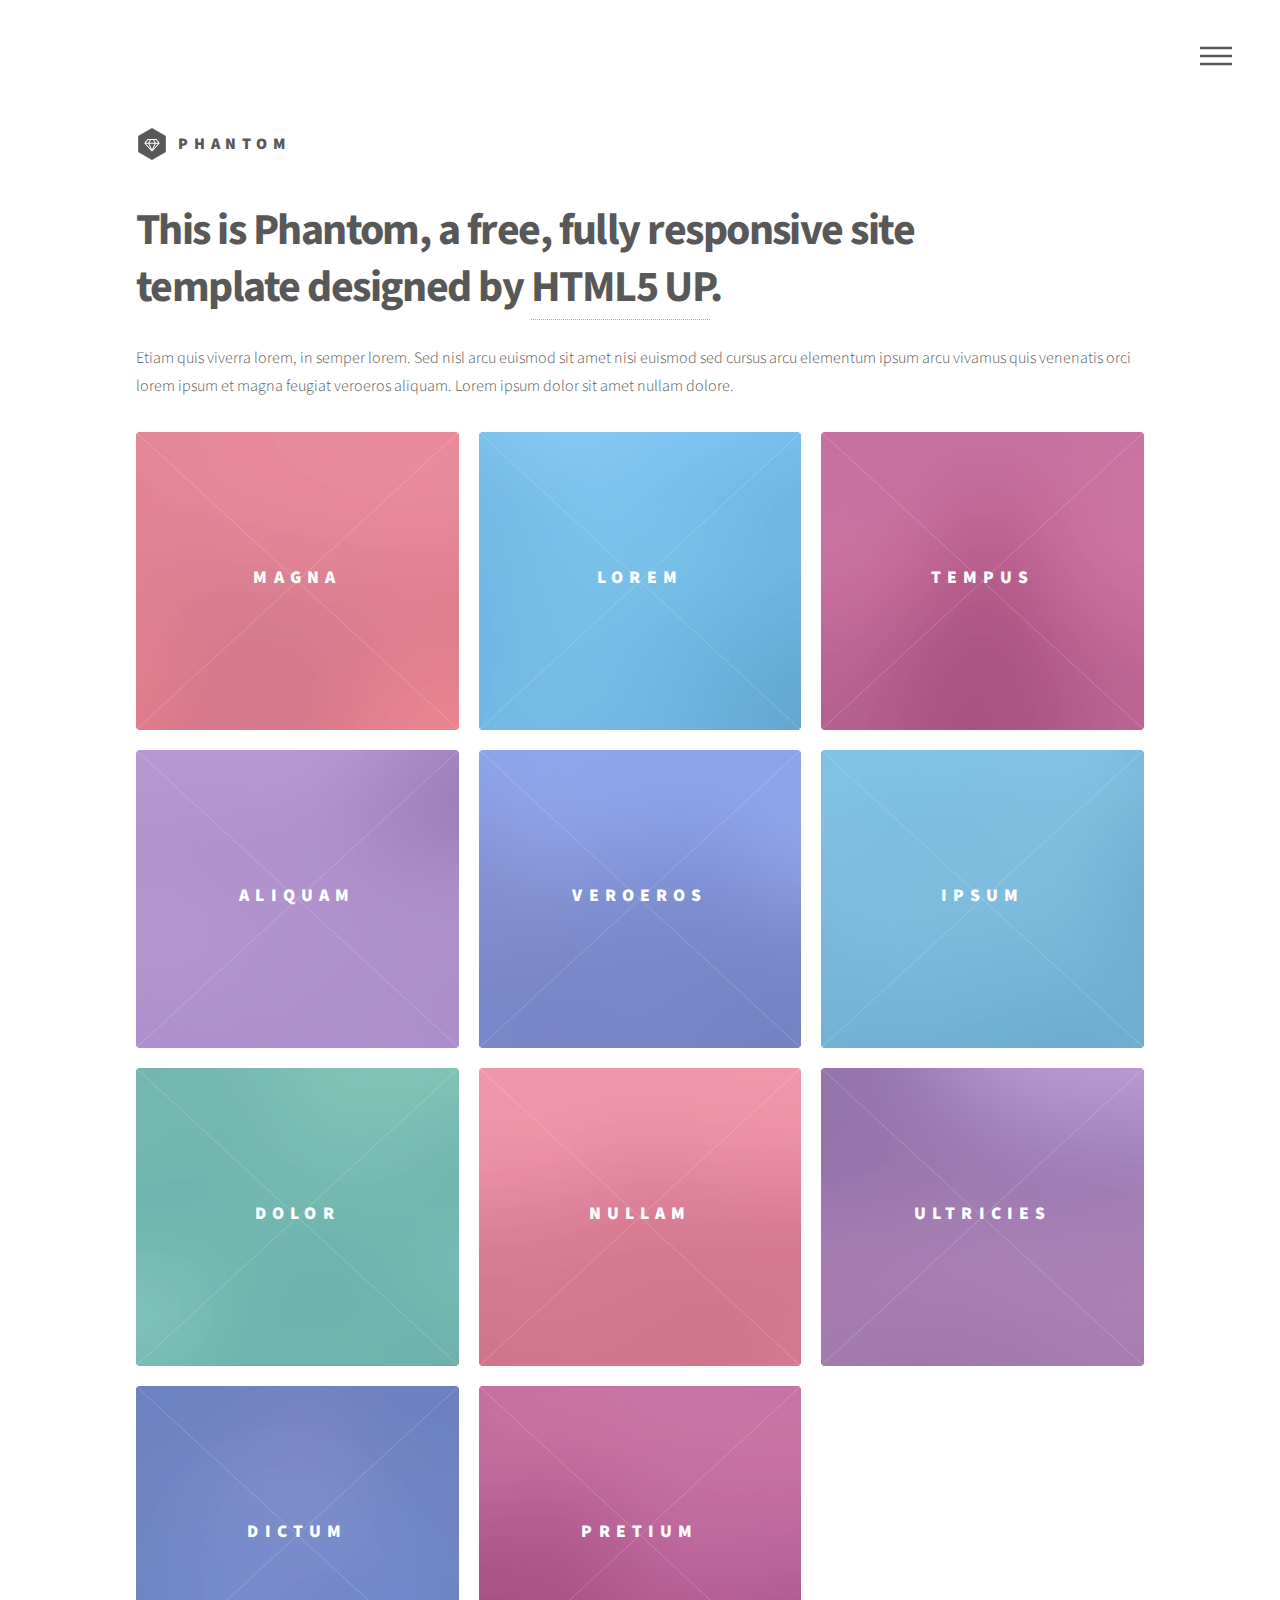
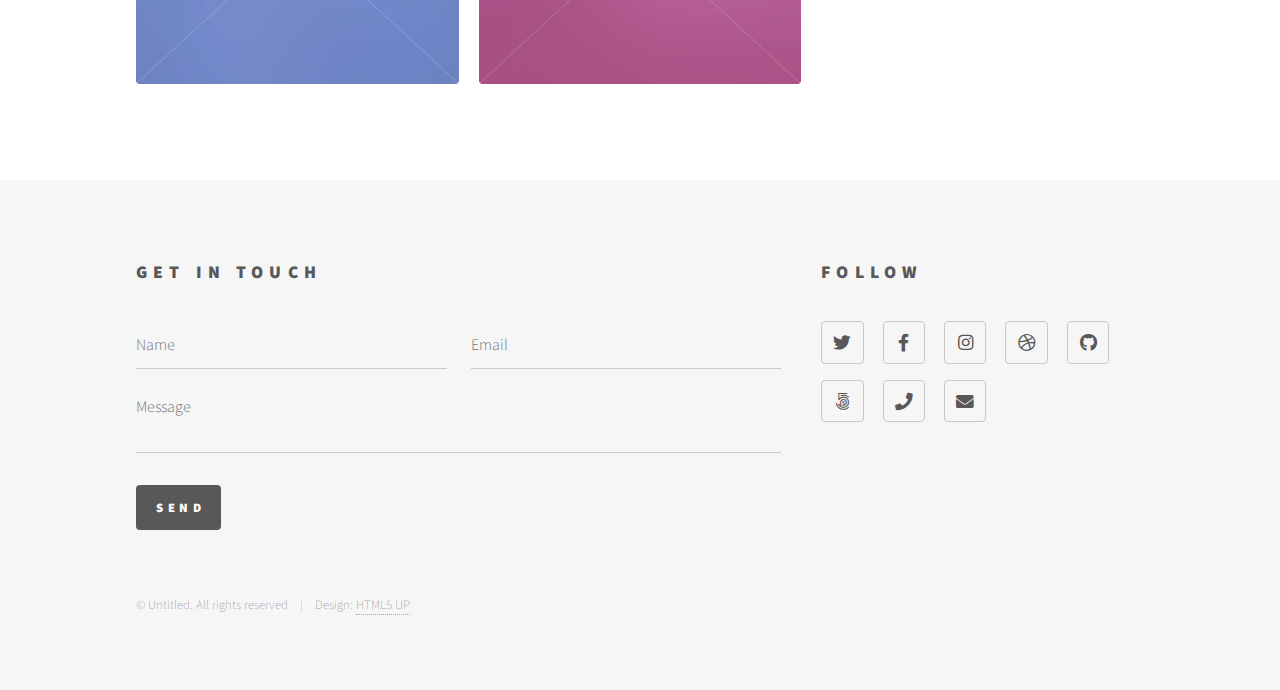
<file: Other/index.html>
<!DOCTYPE HTML>
<!--
	Phantom by HTML5 UP
	html5up.net | @ajlkn
	Free for personal and commercial use under the CCA 3.0 license (html5up.net/license)
-->
<html>
	<head>
		<title>Phantom by HTML5 UP</title>
		<meta charset="utf-8" />
		<meta name="viewport" content="width=device-width, initial-scale=1, user-scalable=no" />
		<link rel="stylesheet" href="assets/css/main.css" />
		<noscript><link rel="stylesheet" href="assets/css/noscript.css" /></noscript>
	</head>
	<body class="is-preload">
		<!-- Wrapper -->
			<div id="wrapper">

				<!-- Header -->
					<header id="header">
						<div class="inner">

							<!-- Logo -->
								<a href="index.html" class="logo">
									<span class="symbol"><img src="images/logo.svg" alt="" /></span><span class="title">Phantom</span>
								</a>

							<!-- Nav -->
								<nav>
									<ul>
										<li><a href="#menu">Menu</a></li>
									</ul>
								</nav>

						</div>
					</header>

				<!-- Menu -->
					<nav id="menu">
						<h2>Menu</h2>
						<ul>
							<li><a href="index.html">Home</a></li>
							<li><a href="generic.html">Ipsum veroeros</a></li>
							<li><a href="generic.html">Tempus etiam</a></li>
							<li><a href="generic.html">Consequat dolor</a></li>
							<li><a href="elements.html">Elements</a></li>
						</ul>
					</nav>

				<!-- Main -->
					<div id="main">
						<div class="inner">
							<header>
								<h1>This is Phantom, a free, fully responsive site<br />
								template designed by <a href="http://html5up.net">HTML5 UP</a>.</h1>
								<p>Etiam quis viverra lorem, in semper lorem. Sed nisl arcu euismod sit amet nisi euismod sed cursus arcu elementum ipsum arcu vivamus quis venenatis orci lorem ipsum et magna feugiat veroeros aliquam. Lorem ipsum dolor sit amet nullam dolore.</p>
							</header>
							<section class="tiles">
								<article class="style1">
									<span class="image">
										<img src="images/pic01.jpg" alt="" />
									</span>
									<a href="generic.html">
										<h2>Magna</h2>
										<div class="content">
											<p>Sed nisl arcu euismod sit amet nisi lorem etiam dolor veroeros et feugiat.</p>
										</div>
									</a>
								</article>
								<article class="style2">
									<span class="image">
										<img src="images/pic02.jpg" alt="" />
									</span>
									<a href="generic.html">
										<h2>Lorem</h2>
										<div class="content">
											<p>Sed nisl arcu euismod sit amet nisi lorem etiam dolor veroeros et feugiat.</p>
										</div>
									</a>
								</article>
								
								<article class="style4">
									<span class="image">
										<img src="images/pic04.jpg" alt="" />
									</span>
									<a href="generic.html">
										<h2>Tempus</h2>
										<div class="content">
											<p>Sed nisl arcu euismod sit amet nisi lorem etiam dolor veroeros et feugiat.</p>
										</div>
									</a>
								</article>
								<article class="style5">
									<span class="image">
										<img src="images/pic05.jpg" alt="" />
									</span>
									<a href="generic.html">
										<h2>Aliquam</h2>
										<div class="content">
											<p>Sed nisl arcu euismod sit amet nisi lorem etiam dolor veroeros et feugiat.</p>
										</div>
									</a>
								</article>
								<article class="style6">
									<span class="image">
										<img src="images/pic06.jpg" alt="" />
									</span>
									<a href="generic.html">
										<h2>Veroeros</h2>
										<div class="content">
											<p>Sed nisl arcu euismod sit amet nisi lorem etiam dolor veroeros et feugiat.</p>
										</div>
									</a>
								</article>
								<article class="style2">
									<span class="image">
										<img src="images/pic07.jpg" alt="" />
									</span>
									<a href="generic.html">
										<h2>Ipsum</h2>
										<div class="content">
											<p>Sed nisl arcu euismod sit amet nisi lorem etiam dolor veroeros et feugiat.</p>
										</div>
									</a>
								</article>
								<article class="style3">
									<span class="image">
										<img src="images/pic08.jpg" alt="" />
									</span>
									<a href="generic.html">
										<h2>Dolor</h2>
										<div class="content">
											<p>Sed nisl arcu euismod sit amet nisi lorem etiam dolor veroeros et feugiat.</p>
										</div>
									</a>
								</article>
								<article class="style1">
									<span class="image">
										<img src="images/pic09.jpg" alt="" />
									</span>
									<a href="generic.html">
										<h2>Nullam</h2>
										<div class="content">
											<p>Sed nisl arcu euismod sit amet nisi lorem etiam dolor veroeros et feugiat.</p>
										</div>
									</a>
								</article>
								<article class="style5">
									<span class="image">
										<img src="images/pic10.jpg" alt="" />
									</span>
									<a href="generic.html">
										<h2>Ultricies</h2>
										<div class="content">
											<p>Sed nisl arcu euismod sit amet nisi lorem etiam dolor veroeros et feugiat.</p>
										</div>
									</a>
								</article>
								<article class="style6">
									<span class="image">
										<img src="images/pic11.jpg" alt="" />
									</span>
									<a href="generic.html">
										<h2>Dictum</h2>
										<div class="content">
											<p>Sed nisl arcu euismod sit amet nisi lorem etiam dolor veroeros et feugiat.</p>
										</div>
									</a>
								</article>
								<article class="style4">
									<span class="image">
										<img src="images/pic12.jpg" alt="" />
									</span>
									<a href="generic.html">
										<h2>Pretium</h2>
										<div class="content">
											<p>Sed nisl arcu euismod sit amet nisi lorem etiam dolor veroeros et feugiat.</p>
										</div>
									</a>
								</article>
							</section>
						</div>
					</div>

				<!-- Footer -->
					<footer id="footer">
						<div class="inner">
							<section>
								<h2>Get in touch</h2>
								<form method="post" action="#">
									<div class="fields">
										<div class="field half">
											<input type="text" name="name" id="name" placeholder="Name" />
										</div>
										<div class="field half">
											<input type="email" name="email" id="email" placeholder="Email" />
										</div>
										<div class="field">
											<textarea name="message" id="message" placeholder="Message"></textarea>
										</div>
									</div>
									<ul class="actions">
										<li><input type="submit" value="Send" class="primary" /></li>
									</ul>
								</form>
							</section>
							<section>
								<h2>Follow</h2>
								<ul class="icons">
									<li><a href="#" class="icon brands style2 fa-twitter"><span class="label">Twitter</span></a></li>
									<li><a href="#" class="icon brands style2 fa-facebook-f"><span class="label">Facebook</span></a></li>
									<li><a href="#" class="icon brands style2 fa-instagram"><span class="label">Instagram</span></a></li>
									<li><a href="#" class="icon brands style2 fa-dribbble"><span class="label">Dribbble</span></a></li>
									<li><a href="#" class="icon brands style2 fa-github"><span class="label">GitHub</span></a></li>
									<li><a href="#" class="icon brands style2 fa-500px"><span class="label">500px</span></a></li>
									<li><a href="#" class="icon solid style2 fa-phone"><span class="label">Phone</span></a></li>
									<li><a href="#" class="icon solid style2 fa-envelope"><span class="label">Email</span></a></li>
								</ul>
							</section>
							<ul class="copyright">
								<li>&copy; Untitled. All rights reserved</li><li>Design: <a href="http://html5up.net">HTML5 UP</a></li>
							</ul>
						</div>
					</footer>

			</div>

		<!-- Scripts -->
			<script src="assets/js/jquery.min.js"></script>
			<script src="assets/js/browser.min.js"></script>
			<script src="assets/js/breakpoints.min.js"></script>
			<script src="assets/js/util.js"></script>
			<script src="assets/js/main.js"></script>

	</body>
</html>
</file>
<file: Other/assets/css/noscript.css>
/*
	Phantom by HTML5 UP
	html5up.net | @ajlkn
	Free for personal and commercial use under the CCA 3.0 license (html5up.net/license)
*/

/* Tiles */

	body.is-preload .tiles article {
		-moz-transform: none;
		-webkit-transform: none;
		-ms-transform: none;
		transform: none;
		opacity: 1;
	}
</file>
<file: Other/assets/css/main.css>
@import url(fontawesome-all.min.css);
@import url("https://fonts.googleapis.com/css?family=Source+Sans+Pro:300,700,900");

/*
	Phantom by HTML5 UP
	html5up.net | @ajlkn
	Free for personal and commercial use under the CCA 3.0 license (html5up.net/license)
*/

html, body, div, span, applet, object,
iframe, h1, h2, h3, h4, h5, h6, p, blockquote,
pre, a, abbr, acronym, address, big, cite,
code, del, dfn, em, img, ins, kbd, q, s, samp,
small, strike, strong, sub, sup, tt, var, b,
u, i, center, dl, dt, dd, ol, ul, li, fieldset,
form, label, legend, table, caption, tbody,
tfoot, thead, tr, th, td, article, aside,
canvas, details, embed, figure, figcaption,
footer, header, hgroup, menu, nav, output, ruby,
section, summary, time, mark, audio, video {
	margin: 0;
	padding: 0;
	border: 0;
	font-size: 100%;
	font: inherit;
	vertical-align: baseline;}

article, aside, details, figcaption, figure,
footer, header, hgroup, menu, nav, section {
	display: block;}

body {
	line-height: 1;
}

ol, ul {
	list-style: none;
}

blockquote, q {
	quotes: none;
}

	blockquote:before, blockquote:after, q:before, q:after {
		content: '';
		content: none;
	}

table {
	border-collapse: collapse;
	border-spacing: 0;
}

body {
	-webkit-text-size-adjust: none;
}

mark {
	background-color: transparent;
	color: inherit;
}

input::-moz-focus-inner {
	border: 0;
	padding: 0;
}

input, select, textarea {
	-moz-appearance: none;
	-webkit-appearance: none;
	-ms-appearance: none;
	appearance: none;
}

/* Basic */

	@-ms-viewport {
		width: device-width;
	}

	body {
		-ms-overflow-style: scrollbar;
	}

	@media screen and (max-width: 480px) {

		html, body {
			min-width: 320px;
		}

	}

	html {
		box-sizing: border-box;
	}

	*, *:before, *:after {
		box-sizing: inherit;
	}

	body {
		background: #ffffff;
	}

		body.is-preload *, body.is-preload *:before, body.is-preload *:after {
			-moz-animation: none !important;
			-webkit-animation: none !important;
			-ms-animation: none !important;
			animation: none !important;
			-moz-transition: none !important;
			-webkit-transition: none !important;
			-ms-transition: none !important;
			transition: none !important;
		}

/* Type */

	body, input, select, textarea {
		color: #585858;
		font-family: "Source Sans Pro", Helvetica, sans-serif;
		font-size: 16pt;
		font-weight: 300;
		line-height: 1.75;
	}

		@media screen and (max-width: 1680px) {

			body, input, select, textarea {
				font-size: 14pt;
			}

		}

		@media screen and (max-width: 1280px) {

			body, input, select, textarea {
				font-size: 12pt;
			}

		}

	a {
		-moz-transition: border-bottom-color 0.2s ease, color 0.2s ease;
		-webkit-transition: border-bottom-color 0.2s ease, color 0.2s ease;
		-ms-transition: border-bottom-color 0.2s ease, color 0.2s ease;
		transition: border-bottom-color 0.2s ease, color 0.2s ease;
		text-decoration: none;
		color: #585858;
		border-bottom: dotted 1px rgba(88, 88, 88, 0.5);
	}

		a:hover {
			border-bottom-color: transparent;
			color: #f2849e !important;
		}

	strong, b {
		font-weight: 900;
	}

	em, i {
		font-style: italic;
	}

	p {
		margin: 0 0 2em 0;
	}

	h1 {
		font-size: 2.75em;
		font-weight: 700;
		line-height: 1.3;
		margin: 0 0 1em 0;
		letter-spacing: -0.035em;
	}

		h1 a {
			color: inherit;
		}

		@media screen and (max-width: 736px) {

			h1 {
				font-size: 2em;
				margin: 0 0 1em 0;
			}

		}

		@media screen and (max-width: 360px) {

			h1 {
				font-size: 1.75em;
			}

		}

	h2, h3, h4, h5, h6 {
		font-weight: 900;
		line-height: 1.5;
		margin: 0 0 2em 0;
		text-transform: uppercase;
		letter-spacing: 0.35em;
	}

		h2 a, h3 a, h4 a, h5 a, h6 a {
			color: inherit;
		}

	h2 {
		font-size: 1.1em;
	}

	h3 {
		font-size: 1em;
	}

	h4 {
		font-size: 0.8em;
	}

	h5 {
		font-size: 0.8em;
	}

	h6 {
		font-size: 0.8em;
	}

	@media screen and (max-width: 980px) {

		h1 br, h2 br, h3 br, h4 br, h5 br, h6 br {
			display: none;
		}

	}

	@media screen and (max-width: 736px) {

		h2 {
			font-size: 1em;
		}

		h3 {
			font-size: 0.8em;
		}

	}

	sub {
		font-size: 0.8em;
		position: relative;
		top: 0.5em;
	}

	sup {
		font-size: 0.8em;
		position: relative;
		top: -0.5em;
	}

	blockquote {
		border-left: solid 4px #c9c9c9;
		font-style: italic;
		margin: 0 0 2em 0;
		padding: 0.5em 0 0.5em 2em;
	}

	code {
		background: rgba(144, 144, 144, 0.075);
		border-radius: 4px;
		border: solid 1px #c9c9c9;
		font-family: "Courier New", monospace;
		font-size: 0.9em;
		margin: 0 0.25em;
		padding: 0.25em 0.65em;
	}

	pre {
		-webkit-overflow-scrolling: touch;
		font-family: "Courier New", monospace;
		font-size: 0.9em;
		margin: 0 0 2em 0;
	}

		pre code {
			display: block;
			line-height: 1.75;
			padding: 1em 1.5em;
			overflow-x: auto;
		}

	hr {
		border: 0;
		border-bottom: solid 1px #c9c9c9;
		margin: 2em 0;
	}

		hr.major {
			margin: 3em 0;
		}

	.align-left {
		text-align: left;
	}

	.align-center {
		text-align: center;
	}

	.align-right {
		text-align: right;
	}

/* Row */

	.row {
		display: flex;
		flex-wrap: wrap;
		box-sizing: border-box;
		align-items: stretch;
	}

		.row > * {
			box-sizing: border-box;
		}

		.row.gtr-uniform > * > :last-child {
			margin-bottom: 0;
		}

		.row.aln-left {
			justify-content: flex-start;
		}

		.row.aln-center {
			justify-content: center;
		}

		.row.aln-right {
			justify-content: flex-end;
		}

		.row.aln-top {
			align-items: flex-start;
		}

		.row.aln-middle {
			align-items: center;
		}

		.row.aln-bottom {
			align-items: flex-end;
		}

		.row > .imp {
			order: -1;
		}

		.row > .col-1 {
			width: 8.33333%;
		}

		.row > .off-1 {
			margin-left: 8.33333%;
		}

		.row > .col-2 {
			width: 16.66667%;
		}

		.row > .off-2 {
			margin-left: 16.66667%;
		}

		.row > .col-3 {
			width: 25%;
		}

		.row > .off-3 {
			margin-left: 25%;
		}

		.row > .col-4 {
			width: 33.33333%;
		}

		.row > .off-4 {
			margin-left: 33.33333%;
		}

		.row > .col-5 {
			width: 41.66667%;
		}

		.row > .off-5 {
			margin-left: 41.66667%;
		}

		.row > .col-6 {
			width: 50%;
		}

		.row > .off-6 {
			margin-left: 50%;
		}

		.row > .col-7 {
			width: 58.33333%;
		}

		.row > .off-7 {
			margin-left: 58.33333%;
		}

		.row > .col-8 {
			width: 66.66667%;
		}

		.row > .off-8 {
			margin-left: 66.66667%;
		}

		.row > .col-9 {
			width: 75%;
		}

		.row > .off-9 {
			margin-left: 75%;
		}

		.row > .col-10 {
			width: 83.33333%;
		}

		.row > .off-10 {
			margin-left: 83.33333%;
		}

		.row > .col-11 {
			width: 91.66667%;
		}

		.row > .off-11 {
			margin-left: 91.66667%;
		}

		.row > .col-12 {
			width: 100%;
		}

		.row > .off-12 {
			margin-left: 100%;
		}

		.row.gtr-0 {
			margin-top: 0;
			margin-left: 0em;
		}

			.row.gtr-0 > * {
				padding: 0 0 0 0em;
			}

			.row.gtr-0.gtr-uniform {
				margin-top: 0em;
			}

				.row.gtr-0.gtr-uniform > * {
					padding-top: 0em;
				}

		.row.gtr-25 {
			margin-top: 0;
			margin-left: -0.5em;
		}

			.row.gtr-25 > * {
				padding: 0 0 0 0.5em;
			}

			.row.gtr-25.gtr-uniform {
				margin-top: -0.5em;
			}

				.row.gtr-25.gtr-uniform > * {
					padding-top: 0.5em;
				}

		.row.gtr-50 {
			margin-top: 0;
			margin-left: -1em;
		}

			.row.gtr-50 > * {
				padding: 0 0 0 1em;
			}

			.row.gtr-50.gtr-uniform {
				margin-top: -1em;
			}

				.row.gtr-50.gtr-uniform > * {
					padding-top: 1em;
				}

		.row {
			margin-top: 0;
			margin-left: -2em;
		}

			.row > * {
				padding: 0 0 0 2em;
			}

			.row.gtr-uniform {
				margin-top: -2em;
			}

				.row.gtr-uniform > * {
					padding-top: 2em;
				}

		.row.gtr-150 {
			margin-top: 0;
			margin-left: -3em;
		}

			.row.gtr-150 > * {
				padding: 0 0 0 3em;
			}

			.row.gtr-150.gtr-uniform {
				margin-top: -3em;
			}

				.row.gtr-150.gtr-uniform > * {
					padding-top: 3em;
				}

		.row.gtr-200 {
			margin-top: 0;
			margin-left: -4em;
		}

			.row.gtr-200 > * {
				padding: 0 0 0 4em;
			}

			.row.gtr-200.gtr-uniform {
				margin-top: -4em;
			}

				.row.gtr-200.gtr-uniform > * {
					padding-top: 4em;
				}

		@media screen and (max-width: 1680px) {

			.row {
				display: flex;
				flex-wrap: wrap;
				box-sizing: border-box;
				align-items: stretch;
			}

				.row > * {
					box-sizing: border-box;
				}

				.row.gtr-uniform > * > :last-child {
					margin-bottom: 0;
				}

				.row.aln-left {
					justify-content: flex-start;
				}

				.row.aln-center {
					justify-content: center;
				}

				.row.aln-right {
					justify-content: flex-end;
				}

				.row.aln-top {
					align-items: flex-start;
				}

				.row.aln-middle {
					align-items: center;
				}

				.row.aln-bottom {
					align-items: flex-end;
				}

				.row > .imp-xlarge {
					order: -1;
				}

				.row > .col-1-xlarge {
					width: 8.33333%;
				}

				.row > .off-1-xlarge {
					margin-left: 8.33333%;
				}

				.row > .col-2-xlarge {
					width: 16.66667%;
				}

				.row > .off-2-xlarge {
					margin-left: 16.66667%;
				}

				.row > .col-3-xlarge {
					width: 25%;
				}

				.row > .off-3-xlarge {
					margin-left: 25%;
				}

				.row > .col-4-xlarge {
					width: 33.33333%;
				}

				.row > .off-4-xlarge {
					margin-left: 33.33333%;
				}

				.row > .col-5-xlarge {
					width: 41.66667%;
				}

				.row > .off-5-xlarge {
					margin-left: 41.66667%;
				}

				.row > .col-6-xlarge {
					width: 50%;
				}

				.row > .off-6-xlarge {
					margin-left: 50%;
				}

				.row > .col-7-xlarge {
					width: 58.33333%;
				}

				.row > .off-7-xlarge {
					margin-left: 58.33333%;
				}

				.row > .col-8-xlarge {
					width: 66.66667%;
				}

				.row > .off-8-xlarge {
					margin-left: 66.66667%;
				}

				.row > .col-9-xlarge {
					width: 75%;
				}

				.row > .off-9-xlarge {
					margin-left: 75%;
				}

				.row > .col-10-xlarge {
					width: 83.33333%;
				}

				.row > .off-10-xlarge {
					margin-left: 83.33333%;
				}

				.row > .col-11-xlarge {
					width: 91.66667%;
				}

				.row > .off-11-xlarge {
					margin-left: 91.66667%;
				}

				.row > .col-12-xlarge {
					width: 100%;
				}

				.row > .off-12-xlarge {
					margin-left: 100%;
				}

				.row.gtr-0 {
					margin-top: 0;
					margin-left: 0em;
				}

					.row.gtr-0 > * {
						padding: 0 0 0 0em;
					}

					.row.gtr-0.gtr-uniform {
						margin-top: 0em;
					}

						.row.gtr-0.gtr-uniform > * {
							padding-top: 0em;
						}

				.row.gtr-25 {
					margin-top: 0;
					margin-left: -0.5em;
				}

					.row.gtr-25 > * {
						padding: 0 0 0 0.5em;
					}

					.row.gtr-25.gtr-uniform {
						margin-top: -0.5em;
					}

						.row.gtr-25.gtr-uniform > * {
							padding-top: 0.5em;
						}

				.row.gtr-50 {
					margin-top: 0;
					margin-left: -1em;
				}

					.row.gtr-50 > * {
						padding: 0 0 0 1em;
					}

					.row.gtr-50.gtr-uniform {
						margin-top: -1em;
					}

						.row.gtr-50.gtr-uniform > * {
							padding-top: 1em;
						}

				.row {
					margin-top: 0;
					margin-left: -2em;
				}

					.row > * {
						padding: 0 0 0 2em;
					}

					.row.gtr-uniform {
						margin-top: -2em;
					}

						.row.gtr-uniform > * {
							padding-top: 2em;
						}

				.row.gtr-150 {
					margin-top: 0;
					margin-left: -3em;
				}

					.row.gtr-150 > * {
						padding: 0 0 0 3em;
					}

					.row.gtr-150.gtr-uniform {
						margin-top: -3em;
					}

						.row.gtr-150.gtr-uniform > * {
							padding-top: 3em;
						}

				.row.gtr-200 {
					margin-top: 0;
					margin-left: -4em;
				}

					.row.gtr-200 > * {
						padding: 0 0 0 4em;
					}

					.row.gtr-200.gtr-uniform {
						margin-top: -4em;
					}

						.row.gtr-200.gtr-uniform > * {
							padding-top: 4em;
						}

		}

		@media screen and (max-width: 1280px) {

			.row {
				display: flex;
				flex-wrap: wrap;
				box-sizing: border-box;
				align-items: stretch;
			}

				.row > * {
					box-sizing: border-box;
				}

				.row.gtr-uniform > * > :last-child {
					margin-bottom: 0;
				}

				.row.aln-left {
					justify-content: flex-start;
				}

				.row.aln-center {
					justify-content: center;
				}

				.row.aln-right {
					justify-content: flex-end;
				}

				.row.aln-top {
					align-items: flex-start;
				}

				.row.aln-middle {
					align-items: center;
				}

				.row.aln-bottom {
					align-items: flex-end;
				}

				.row > .imp-large {
					order: -1;
				}

				.row > .col-1-large {
					width: 8.33333%;
				}

				.row > .off-1-large {
					margin-left: 8.33333%;
				}

				.row > .col-2-large {
					width: 16.66667%;
				}

				.row > .off-2-large {
					margin-left: 16.66667%;
				}

				.row > .col-3-large {
					width: 25%;
				}

				.row > .off-3-large {
					margin-left: 25%;
				}

				.row > .col-4-large {
					width: 33.33333%;
				}

				.row > .off-4-large {
					margin-left: 33.33333%;
				}

				.row > .col-5-large {
					width: 41.66667%;
				}

				.row > .off-5-large {
					margin-left: 41.66667%;
				}

				.row > .col-6-large {
					width: 50%;
				}

				.row > .off-6-large {
					margin-left: 50%;
				}

				.row > .col-7-large {
					width: 58.33333%;
				}

				.row > .off-7-large {
					margin-left: 58.33333%;
				}

				.row > .col-8-large {
					width: 66.66667%;
				}

				.row > .off-8-large {
					margin-left: 66.66667%;
				}

				.row > .col-9-large {
					width: 75%;
				}

				.row > .off-9-large {
					margin-left: 75%;
				}

				.row > .col-10-large {
					width: 83.33333%;
				}

				.row > .off-10-large {
					margin-left: 83.33333%;
				}

				.row > .col-11-large {
					width: 91.66667%;
				}

				.row > .off-11-large {
					margin-left: 91.66667%;
				}

				.row > .col-12-large {
					width: 100%;
				}

				.row > .off-12-large {
					margin-left: 100%;
				}

				.row.gtr-0 {
					margin-top: 0;
					margin-left: 0em;
				}

					.row.gtr-0 > * {
						padding: 0 0 0 0em;
					}

					.row.gtr-0.gtr-uniform {
						margin-top: 0em;
					}

						.row.gtr-0.gtr-uniform > * {
							padding-top: 0em;
						}

				.row.gtr-25 {
					margin-top: 0;
					margin-left: -0.5em;
				}

					.row.gtr-25 > * {
						padding: 0 0 0 0.5em;
					}

					.row.gtr-25.gtr-uniform {
						margin-top: -0.5em;
					}

						.row.gtr-25.gtr-uniform > * {
							padding-top: 0.5em;
						}

				.row.gtr-50 {
					margin-top: 0;
					margin-left: -1em;
				}

					.row.gtr-50 > * {
						padding: 0 0 0 1em;
					}

					.row.gtr-50.gtr-uniform {
						margin-top: -1em;
					}

						.row.gtr-50.gtr-uniform > * {
							padding-top: 1em;
						}

				.row {
					margin-top: 0;
					margin-left: -2em;
				}

					.row > * {
						padding: 0 0 0 2em;
					}

					.row.gtr-uniform {
						margin-top: -2em;
					}

						.row.gtr-uniform > * {
							padding-top: 2em;
						}

				.row.gtr-150 {
					margin-top: 0;
					margin-left: -3em;
				}

					.row.gtr-150 > * {
						padding: 0 0 0 3em;
					}

					.row.gtr-150.gtr-uniform {
						margin-top: -3em;
					}

						.row.gtr-150.gtr-uniform > * {
							padding-top: 3em;
						}

				.row.gtr-200 {
					margin-top: 0;
					margin-left: -4em;
				}

					.row.gtr-200 > * {
						padding: 0 0 0 4em;
					}

					.row.gtr-200.gtr-uniform {
						margin-top: -4em;
					}

						.row.gtr-200.gtr-uniform > * {
							padding-top: 4em;
						}

		}

		@media screen and (max-width: 980px) {

			.row {
				display: flex;
				flex-wrap: wrap;
				box-sizing: border-box;
				align-items: stretch;
			}

				.row > * {
					box-sizing: border-box;
				}

				.row.gtr-uniform > * > :last-child {
					margin-bottom: 0;
				}

				.row.aln-left {
					justify-content: flex-start;
				}

				.row.aln-center {
					justify-content: center;
				}

				.row.aln-right {
					justify-content: flex-end;
				}

				.row.aln-top {
					align-items: flex-start;
				}

				.row.aln-middle {
					align-items: center;
				}

				.row.aln-bottom {
					align-items: flex-end;
				}

				.row > .imp-medium {
					order: -1;
				}

				.row > .col-1-medium {
					width: 8.33333%;
				}

				.row > .off-1-medium {
					margin-left: 8.33333%;
				}

				.row > .col-2-medium {
					width: 16.66667%;
				}

				.row > .off-2-medium {
					margin-left: 16.66667%;
				}

				.row > .col-3-medium {
					width: 25%;
				}

				.row > .off-3-medium {
					margin-left: 25%;
				}

				.row > .col-4-medium {
					width: 33.33333%;
				}

				.row > .off-4-medium {
					margin-left: 33.33333%;
				}

				.row > .col-5-medium {
					width: 41.66667%;
				}

				.row > .off-5-medium {
					margin-left: 41.66667%;
				}

				.row > .col-6-medium {
					width: 50%;
				}

				.row > .off-6-medium {
					margin-left: 50%;
				}

				.row > .col-7-medium {
					width: 58.33333%;
				}

				.row > .off-7-medium {
					margin-left: 58.33333%;
				}

				.row > .col-8-medium {
					width: 66.66667%;
				}

				.row > .off-8-medium {
					margin-left: 66.66667%;
				}

				.row > .col-9-medium {
					width: 75%;
				}

				.row > .off-9-medium {
					margin-left: 75%;
				}

				.row > .col-10-medium {
					width: 83.33333%;
				}

				.row > .off-10-medium {
					margin-left: 83.33333%;
				}

				.row > .col-11-medium {
					width: 91.66667%;
				}

				.row > .off-11-medium {
					margin-left: 91.66667%;
				}

				.row > .col-12-medium {
					width: 100%;
				}

				.row > .off-12-medium {
					margin-left: 100%;
				}

				.row.gtr-0 {
					margin-top: 0;
					margin-left: 0em;
				}

					.row.gtr-0 > * {
						padding: 0 0 0 0em;
					}

					.row.gtr-0.gtr-uniform {
						margin-top: 0em;
					}

						.row.gtr-0.gtr-uniform > * {
							padding-top: 0em;
						}

				.row.gtr-25 {
					margin-top: 0;
					margin-left: -0.375em;
				}

					.row.gtr-25 > * {
						padding: 0 0 0 0.375em;
					}

					.row.gtr-25.gtr-uniform {
						margin-top: -0.375em;
					}

						.row.gtr-25.gtr-uniform > * {
							padding-top: 0.375em;
						}

				.row.gtr-50 {
					margin-top: 0;
					margin-left: -0.75em;
				}

					.row.gtr-50 > * {
						padding: 0 0 0 0.75em;
					}

					.row.gtr-50.gtr-uniform {
						margin-top: -0.75em;
					}

						.row.gtr-50.gtr-uniform > * {
							padding-top: 0.75em;
						}

				.row {
					margin-top: 0;
					margin-left: -1.5em;
				}

					.row > * {
						padding: 0 0 0 1.5em;
					}

					.row.gtr-uniform {
						margin-top: -1.5em;
					}

						.row.gtr-uniform > * {
							padding-top: 1.5em;
						}

				.row.gtr-150 {
					margin-top: 0;
					margin-left: -2.25em;
				}

					.row.gtr-150 > * {
						padding: 0 0 0 2.25em;
					}

					.row.gtr-150.gtr-uniform {
						margin-top: -2.25em;
					}

						.row.gtr-150.gtr-uniform > * {
							padding-top: 2.25em;
						}

				.row.gtr-200 {
					margin-top: 0;
					margin-left: -3em;
				}

					.row.gtr-200 > * {
						padding: 0 0 0 3em;
					}

					.row.gtr-200.gtr-uniform {
						margin-top: -3em;
					}

						.row.gtr-200.gtr-uniform > * {
							padding-top: 3em;
						}

		}

		@media screen and (max-width: 736px) {

			.row {
				display: flex;
				flex-wrap: wrap;
				box-sizing: border-box;
				align-items: stretch;
			}

				.row > * {
					box-sizing: border-box;
				}

				.row.gtr-uniform > * > :last-child {
					margin-bottom: 0;
				}

				.row.aln-left {
					justify-content: flex-start;
				}

				.row.aln-center {
					justify-content: center;
				}

				.row.aln-right {
					justify-content: flex-end;
				}

				.row.aln-top {
					align-items: flex-start;
				}

				.row.aln-middle {
					align-items: center;
				}

				.row.aln-bottom {
					align-items: flex-end;
				}

				.row > .imp-small {
					order: -1;
				}

				.row > .col-1-small {
					width: 8.33333%;
				}

				.row > .off-1-small {
					margin-left: 8.33333%;
				}

				.row > .col-2-small {
					width: 16.66667%;
				}

				.row > .off-2-small {
					margin-left: 16.66667%;
				}

				.row > .col-3-small {
					width: 25%;
				}

				.row > .off-3-small {
					margin-left: 25%;
				}

				.row > .col-4-small {
					width: 33.33333%;
				}

				.row > .off-4-small {
					margin-left: 33.33333%;
				}

				.row > .col-5-small {
					width: 41.66667%;
				}

				.row > .off-5-small {
					margin-left: 41.66667%;
				}

				.row > .col-6-small {
					width: 50%;
				}

				.row > .off-6-small {
					margin-left: 50%;
				}

				.row > .col-7-small {
					width: 58.33333%;
				}

				.row > .off-7-small {
					margin-left: 58.33333%;
				}

				.row > .col-8-small {
					width: 66.66667%;
				}

				.row > .off-8-small {
					margin-left: 66.66667%;
				}

				.row > .col-9-small {
					width: 75%;
				}

				.row > .off-9-small {
					margin-left: 75%;
				}

				.row > .col-10-small {
					width: 83.33333%;
				}

				.row > .off-10-small {
					margin-left: 83.33333%;
				}

				.row > .col-11-small {
					width: 91.66667%;
				}

				.row > .off-11-small {
					margin-left: 91.66667%;
				}

				.row > .col-12-small {
					width: 100%;
				}

				.row > .off-12-small {
					margin-left: 100%;
				}

				.row.gtr-0 {
					margin-top: 0;
					margin-left: 0em;
				}

					.row.gtr-0 > * {
						padding: 0 0 0 0em;
					}

					.row.gtr-0.gtr-uniform {
						margin-top: 0em;
					}

						.row.gtr-0.gtr-uniform > * {
							padding-top: 0em;
						}

				.row.gtr-25 {
					margin-top: 0;
					margin-left: -0.25em;
				}

					.row.gtr-25 > * {
						padding: 0 0 0 0.25em;
					}

					.row.gtr-25.gtr-uniform {
						margin-top: -0.25em;
					}

						.row.gtr-25.gtr-uniform > * {
							padding-top: 0.25em;
						}

				.row.gtr-50 {
					margin-top: 0;
					margin-left: -0.5em;
				}

					.row.gtr-50 > * {
						padding: 0 0 0 0.5em;
					}

					.row.gtr-50.gtr-uniform {
						margin-top: -0.5em;
					}

						.row.gtr-50.gtr-uniform > * {
							padding-top: 0.5em;
						}

				.row {
					margin-top: 0;
					margin-left: -1em;
				}

					.row > * {
						padding: 0 0 0 1em;
					}

					.row.gtr-uniform {
						margin-top: -1em;
					}

						.row.gtr-uniform > * {
							padding-top: 1em;
						}

				.row.gtr-150 {
					margin-top: 0;
					margin-left: -1.5em;
				}

					.row.gtr-150 > * {
						padding: 0 0 0 1.5em;
					}

					.row.gtr-150.gtr-uniform {
						margin-top: -1.5em;
					}

						.row.gtr-150.gtr-uniform > * {
							padding-top: 1.5em;
						}

				.row.gtr-200 {
					margin-top: 0;
					margin-left: -2em;
				}

					.row.gtr-200 > * {
						padding: 0 0 0 2em;
					}

					.row.gtr-200.gtr-uniform {
						margin-top: -2em;
					}

						.row.gtr-200.gtr-uniform > * {
							padding-top: 2em;
						}

		}

		@media screen and (max-width: 480px) {

			.row {
				display: flex;
				flex-wrap: wrap;
				box-sizing: border-box;
				align-items: stretch;
			}

				.row > * {
					box-sizing: border-box;
				}

				.row.gtr-uniform > * > :last-child {
					margin-bottom: 0;
				}

				.row.aln-left {
					justify-content: flex-start;
				}

				.row.aln-center {
					justify-content: center;
				}

				.row.aln-right {
					justify-content: flex-end;
				}

				.row.aln-top {
					align-items: flex-start;
				}

				.row.aln-middle {
					align-items: center;
				}

				.row.aln-bottom {
					align-items: flex-end;
				}

				.row > .imp-xsmall {
					order: -1;
				}

				.row > .col-1-xsmall {
					width: 8.33333%;
				}

				.row > .off-1-xsmall {
					margin-left: 8.33333%;
				}

				.row > .col-2-xsmall {
					width: 16.66667%;
				}

				.row > .off-2-xsmall {
					margin-left: 16.66667%;
				}

				.row > .col-3-xsmall {
					width: 25%;
				}

				.row > .off-3-xsmall {
					margin-left: 25%;
				}

				.row > .col-4-xsmall {
					width: 33.33333%;
				}

				.row > .off-4-xsmall {
					margin-left: 33.33333%;
				}

				.row > .col-5-xsmall {
					width: 41.66667%;
				}

				.row > .off-5-xsmall {
					margin-left: 41.66667%;
				}

				.row > .col-6-xsmall {
					width: 50%;
				}

				.row > .off-6-xsmall {
					margin-left: 50%;
				}

				.row > .col-7-xsmall {
					width: 58.33333%;
				}

				.row > .off-7-xsmall {
					margin-left: 58.33333%;
				}

				.row > .col-8-xsmall {
					width: 66.66667%;
				}

				.row > .off-8-xsmall {
					margin-left: 66.66667%;
				}

				.row > .col-9-xsmall {
					width: 75%;
				}

				.row > .off-9-xsmall {
					margin-left: 75%;
				}

				.row > .col-10-xsmall {
					width: 83.33333%;
				}

				.row > .off-10-xsmall {
					margin-left: 83.33333%;
				}

				.row > .col-11-xsmall {
					width: 91.66667%;
				}

				.row > .off-11-xsmall {
					margin-left: 91.66667%;
				}

				.row > .col-12-xsmall {
					width: 100%;
				}

				.row > .off-12-xsmall {
					margin-left: 100%;
				}

				.row.gtr-0 {
					margin-top: 0;
					margin-left: 0em;
				}

					.row.gtr-0 > * {
						padding: 0 0 0 0em;
					}

					.row.gtr-0.gtr-uniform {
						margin-top: 0em;
					}

						.row.gtr-0.gtr-uniform > * {
							padding-top: 0em;
						}

				.row.gtr-25 {
					margin-top: 0;
					margin-left: -0.25em;
				}

					.row.gtr-25 > * {
						padding: 0 0 0 0.25em;
					}

					.row.gtr-25.gtr-uniform {
						margin-top: -0.25em;
					}

						.row.gtr-25.gtr-uniform > * {
							padding-top: 0.25em;
						}

				.row.gtr-50 {
					margin-top: 0;
					margin-left: -0.5em;
				}

					.row.gtr-50 > * {
						padding: 0 0 0 0.5em;
					}

					.row.gtr-50.gtr-uniform {
						margin-top: -0.5em;
					}

						.row.gtr-50.gtr-uniform > * {
							padding-top: 0.5em;
						}

				.row {
					margin-top: 0;
					margin-left: -1em;
				}

					.row > * {
						padding: 0 0 0 1em;
					}

					.row.gtr-uniform {
						margin-top: -1em;
					}

						.row.gtr-uniform > * {
							padding-top: 1em;
						}

				.row.gtr-150 {
					margin-top: 0;
					margin-left: -1.5em;
				}

					.row.gtr-150 > * {
						padding: 0 0 0 1.5em;
					}

					.row.gtr-150.gtr-uniform {
						margin-top: -1.5em;
					}

						.row.gtr-150.gtr-uniform > * {
							padding-top: 1.5em;
						}

				.row.gtr-200 {
					margin-top: 0;
					margin-left: -2em;
				}

					.row.gtr-200 > * {
						padding: 0 0 0 2em;
					}

					.row.gtr-200.gtr-uniform {
						margin-top: -2em;
					}

						.row.gtr-200.gtr-uniform > * {
							padding-top: 2em;
						}

		}

/* Section/Article */

	section.special, article.special {
		text-align: center;
	}

	header p {
		margin-top: -1em;
	}

	@media screen and (max-width: 736px) {

		header p {
			margin-top: 0;
		}

	}

/* Icon */

	.icon {
		text-decoration: none;
		border-bottom: none;
		position: relative;
	}

		.icon:before {
			-moz-osx-font-smoothing: grayscale;
			-webkit-font-smoothing: antialiased;
			display: inline-block;
			font-style: normal;
			font-variant: normal;
			text-rendering: auto;
			line-height: 1;
			text-transform: none !important;
			font-family: 'Font Awesome 5 Free';
			font-weight: 400;
		}

		.icon > .label {
			display: none;
		}

		.icon:before {
			line-height: inherit;
		}

		.icon.solid:before {
			font-weight: 900;
		}

		.icon.brands:before {
			font-family: 'Font Awesome 5 Brands';
		}

		.icon.style2 {
			-moz-transition: background-color 0.2s ease-in-out, color 0.2s ease-in-out, border-color 0.2s ease-in-out;
			-webkit-transition: background-color 0.2s ease-in-out, color 0.2s ease-in-out, border-color 0.2s ease-in-out;
			-ms-transition: background-color 0.2s ease-in-out, color 0.2s ease-in-out, border-color 0.2s ease-in-out;
			transition: background-color 0.2s ease-in-out, color 0.2s ease-in-out, border-color 0.2s ease-in-out;
			background-color: transparent;
			border: solid 1px #c9c9c9;
			border-radius: 4px;
			width: 2.65em;
			height: 2.65em;
			display: inline-block;
			text-align: center;
			line-height: 2.65em;
			color: inherit;
		}

			.icon.style2:before {
				font-size: 1.1em;
			}

			.icon.style2:hover {
				color: #f2849e;
				border-color: #f2849e;
			}

			.icon.style2:active {
				background-color: rgba(242, 132, 158, 0.1);
			}

/* List */

	ol {
		list-style: decimal;
		margin: 0 0 2em 0;
		padding-left: 1.25em;
	}

		ol li {
			padding-left: 0.25em;
		}

	ul {
		list-style: disc;
		margin: 0 0 2em 0;
		padding-left: 1em;
	}

		ul li {
			padding-left: 0.5em;
		}

		ul.alt {
			list-style: none;
			padding-left: 0;
		}

			ul.alt li {
				border-top: solid 1px #c9c9c9;
				padding: 0.5em 0;
			}

				ul.alt li:first-child {
					border-top: 0;
					padding-top: 0;
				}

	dl {
		margin: 0 0 2em 0;
	}

		dl dt {
			display: block;
			font-weight: 900;
			margin: 0 0 1em 0;
		}

		dl dd {
			margin-left: 2em;
		}

/* Actions */

	ul.actions {
		display: -moz-flex;
		display: -webkit-flex;
		display: -ms-flex;
		display: flex;
		cursor: default;
		list-style: none;
		margin-left: -1em;
		padding-left: 0;
	}

		ul.actions li {
			padding: 0 0 0 1em;
			vertical-align: middle;
		}

		ul.actions.special {
			-moz-justify-content: center;
			-webkit-justify-content: center;
			-ms-justify-content: center;
			justify-content: center;
			width: 100%;
			margin-left: 0;
		}

			ul.actions.special li:first-child {
				padding-left: 0;
			}

		ul.actions.stacked {
			-moz-flex-direction: column;
			-webkit-flex-direction: column;
			-ms-flex-direction: column;
			flex-direction: column;
			margin-left: 0;
		}

			ul.actions.stacked li {
				padding: 1.3em 0 0 0;
			}

				ul.actions.stacked li:first-child {
					padding-top: 0;
				}

		ul.actions.fit {
			width: calc(100% + 1em);
		}

			ul.actions.fit li {
				-moz-flex-grow: 1;
				-webkit-flex-grow: 1;
				-ms-flex-grow: 1;
				flex-grow: 1;
				-moz-flex-shrink: 1;
				-webkit-flex-shrink: 1;
				-ms-flex-shrink: 1;
				flex-shrink: 1;
				width: 100%;
			}

				ul.actions.fit li > * {
					width: 100%;
				}

			ul.actions.fit.stacked {
				width: 100%;
			}

		@media screen and (max-width: 480px) {

			ul.actions:not(.fixed) {
				-moz-flex-direction: column;
				-webkit-flex-direction: column;
				-ms-flex-direction: column;
				flex-direction: column;
				margin-left: 0;
				width: 100% !important;
			}

				ul.actions:not(.fixed) li {
					-moz-flex-grow: 1;
					-webkit-flex-grow: 1;
					-ms-flex-grow: 1;
					flex-grow: 1;
					-moz-flex-shrink: 1;
					-webkit-flex-shrink: 1;
					-ms-flex-shrink: 1;
					flex-shrink: 1;
					padding: 1em 0 0 0;
					text-align: center;
					width: 100%;
				}

					ul.actions:not(.fixed) li > * {
						width: 100%;
					}

					ul.actions:not(.fixed) li:first-child {
						padding-top: 0;
					}

					ul.actions:not(.fixed) li input[type="submit"],
					ul.actions:not(.fixed) li input[type="reset"],
					ul.actions:not(.fixed) li input[type="button"],
					ul.actions:not(.fixed) li button,
					ul.actions:not(.fixed) li .button {
						width: 100%;
					}

						ul.actions:not(.fixed) li input[type="submit"].icon:before,
						ul.actions:not(.fixed) li input[type="reset"].icon:before,
						ul.actions:not(.fixed) li input[type="button"].icon:before,
						ul.actions:not(.fixed) li button.icon:before,
						ul.actions:not(.fixed) li .button.icon:before {
							margin-left: -0.5rem;
						}

		}

/* Icons */

	ul.icons {
		cursor: default;
		list-style: none;
		padding-left: 0;
		margin: -1em 0 2em -1em;
	}

		ul.icons li {
			display: inline-block;
			padding: 1em 0 0 1em;
		}

/* Form */

	form {
		margin: 0 0 2em 0;
		overflow-x: hidden;
	}

		form > :last-child {
			margin-bottom: 0;
		}

		form > .fields {
			display: -moz-flex;
			display: -webkit-flex;
			display: -ms-flex;
			display: flex;
			-moz-flex-wrap: wrap;
			-webkit-flex-wrap: wrap;
			-ms-flex-wrap: wrap;
			flex-wrap: wrap;
			width: calc(100% + 3em);
			margin: -1.5em 0 2em -1.5em;
		}

			form > .fields > .field {
				-moz-flex-grow: 0;
				-webkit-flex-grow: 0;
				-ms-flex-grow: 0;
				flex-grow: 0;
				-moz-flex-shrink: 0;
				-webkit-flex-shrink: 0;
				-ms-flex-shrink: 0;
				flex-shrink: 0;
				padding: 1.5em 0 0 1.5em;
				width: calc(100% - 1.5em);
			}

				form > .fields > .field.half {
					width: calc(50% - 0.75em);
				}

				form > .fields > .field.third {
					width: calc(100%/3 - 0.5em);
				}

				form > .fields > .field.quarter {
					width: calc(25% - 0.375em);
				}

		@media screen and (max-width: 480px) {

			form > .fields {
				width: calc(100% + 3em);
				margin: -1.5em 0 2em -1.5em;
			}

				form > .fields > .field {
					padding: 1.5em 0 0 1.5em;
					width: calc(100% - 1.5em);
				}

					form > .fields > .field.half {
						width: calc(100% - 1.5em);
					}

					form > .fields > .field.third {
						width: calc(100% - 1.5em);
					}

					form > .fields > .field.quarter {
						width: calc(100% - 1.5em);
					}

		}

	label {
		display: block;
		font-size: 0.9em;
		font-weight: 900;
		margin: 0 0 1em 0;
	}

	input[type="text"],
	input[type="password"],
	input[type="email"],
	input[type="tel"],
	select,
	textarea {
		-moz-appearance: none;
		-webkit-appearance: none;
		-ms-appearance: none;
		appearance: none;
		background-color: transparent;
		border: none;
		border-radius: 0;
		border-bottom: solid 1px #c9c9c9;
		color: inherit;
		display: block;
		outline: 0;
		padding: 0;
		text-decoration: none;
		width: 100%;
	}

		input[type="text"]:invalid,
		input[type="password"]:invalid,
		input[type="email"]:invalid,
		input[type="tel"]:invalid,
		select:invalid,
		textarea:invalid {
			box-shadow: none;
		}

		input[type="text"]:focus,
		input[type="password"]:focus,
		input[type="email"]:focus,
		input[type="tel"]:focus,
		select:focus,
		textarea:focus {
			border-bottom-color: #f2849e;
			box-shadow: inset 0 -1px 0 0 #f2849e;
		}

	select {
		background-image: url("data:image/svg+xml;charset=utf8,%3Csvg xmlns='http://www.w3.org/2000/svg' width='40' height='40' preserveAspectRatio='none' viewBox='0 0 40 40'%3E%3Cpath d='M9.4,12.3l10.4,10.4l10.4-10.4c0.2-0.2,0.5-0.4,0.9-0.4c0.3,0,0.6,0.1,0.9,0.4l3.3,3.3c0.2,0.2,0.4,0.5,0.4,0.9 c0,0.4-0.1,0.6-0.4,0.9L20.7,31.9c-0.2,0.2-0.5,0.4-0.9,0.4c-0.3,0-0.6-0.1-0.9-0.4L4.3,17.3c-0.2-0.2-0.4-0.5-0.4-0.9 c0-0.4,0.1-0.6,0.4-0.9l3.3-3.3c0.2-0.2,0.5-0.4,0.9-0.4S9.1,12.1,9.4,12.3z' fill='%23c9c9c9' /%3E%3C/svg%3E");
		background-size: 1.25rem;
		background-repeat: no-repeat;
		background-position: calc(100% - 1rem) center;
		height: 3em;
		padding-right: 3em;
		text-overflow: ellipsis;
	}

		select option {
			background: #ffffff;
		}

		select:focus::-ms-value {
			background-color: transparent;
		}

		select::-ms-expand {
			display: none;
		}

	input[type="text"],
	input[type="password"],
	input[type="email"],
	select {
		height: 3em;
	}

	textarea {
		padding: 0;
		min-height: 3.75em;
	}

	input[type="checkbox"],
	input[type="radio"] {
		-moz-appearance: none;
		-webkit-appearance: none;
		-ms-appearance: none;
		appearance: none;
		display: block;
		float: left;
		margin-right: -2em;
		opacity: 0;
		width: 1em;
		z-index: -1;
	}

		input[type="checkbox"] + label,
		input[type="radio"] + label {
			text-decoration: none;
			color: #585858;
			cursor: pointer;
			display: inline-block;
			font-size: 1em;
			font-weight: 300;
			padding-left: 2.55em;
			padding-right: 0.75em;
			position: relative;
		}

			input[type="checkbox"] + label:before,
			input[type="radio"] + label:before {
				-moz-osx-font-smoothing: grayscale;
				-webkit-font-smoothing: antialiased;
				display: inline-block;
				font-style: normal;
				font-variant: normal;
				text-rendering: auto;
				line-height: 1;
				text-transform: none !important;
				font-family: 'Font Awesome 5 Free';
				font-weight: 900;
			}

			input[type="checkbox"] + label:before,
			input[type="radio"] + label:before {
				border-radius: 4px;
				border: solid 1px #c9c9c9;
				content: '';
				display: inline-block;
				font-size: 0.8em;
				height: 2.25em;
				left: 0;
				line-height: 2.25em;
				position: absolute;
				text-align: center;
				top: 0;
				width: 2.25em;
			}

		input[type="checkbox"]:checked + label:before,
		input[type="radio"]:checked + label:before {
			background: #585858;
			border-color: #585858;
			color: #ffffff;
			content: '\f00c';
		}

		input[type="checkbox"]:focus + label:before,
		input[type="radio"]:focus + label:before {
			border-color: #f2849e;
			box-shadow: 0 0 0 1px #f2849e;
		}

	input[type="checkbox"] + label:before {
		border-radius: 4px;
	}

	input[type="radio"] + label:before {
		border-radius: 100%;
	}

/* Box */

	.box {
		border-radius: 4px;
		border: solid 1px #c9c9c9;
		margin-bottom: 2em;
		padding: 1.5em;
	}

		.box > :last-child,
		.box > :last-child > :last-child,
		.box > :last-child > :last-child > :last-child {
			margin-bottom: 0;
		}

		.box.alt {
			border: 0;
			border-radius: 0;
			padding: 0;
		}

/* Image */

	.image {
		border-radius: 4px;
		border: 0;
		display: inline-block;
		position: relative;
	}

		.image img {
			border-radius: 4px;
			display: block;
		}

		.image.left, .image.right {
			max-width: 40%;
		}

			.image.left img, .image.right img {
				width: 100%;
			}

		.image.left {
			float: left;
			padding: 0 1.5em 1em 0;
			top: 0.25em;
		}

		.image.right {
			float: right;
			padding: 0 0 1em 1.5em;
			top: 0.25em;
		}

		.image.fit {
			display: block;
			margin: 0 0 2em 0;
			width: 100%;
		}

			.image.fit img {
				width: 100%;
			}

		.image.main {
			display: block;
			margin: 0 0 3em 0;
			width: 100%;
		}

			.image.main img {
				width: 100%;
			}

			@media screen and (max-width: 736px) {

				.image.main {
					margin: 0 0 2em 0;
				}

			}

/* Table */

	.table-wrapper {
		-webkit-overflow-scrolling: touch;
		overflow-x: auto;
	}

	table {
		margin: 0 0 2em 0;
		width: 100%;
	}

		table tbody tr {
			border: solid 1px #c9c9c9;
			border-left: 0;
			border-right: 0;
		}

			table tbody tr:nth-child(2n + 1) {
				background-color: rgba(144, 144, 144, 0.075);
			}

		table td {
			padding: 0.75em 0.75em;
		}

		table th {
			font-size: 0.9em;
			font-weight: 900;
			padding: 0 0.75em 0.75em 0.75em;
			text-align: left;
		}

		table thead {
			border-bottom: solid 2px #c9c9c9;
		}

		table tfoot {
			border-top: solid 2px #c9c9c9;
		}

		table.alt {
			border-collapse: separate;
		}

			table.alt tbody tr td {
				border: solid 1px #c9c9c9;
				border-left-width: 0;
				border-top-width: 0;
			}

				table.alt tbody tr td:first-child {
					border-left-width: 1px;
				}

			table.alt tbody tr:first-child td {
				border-top-width: 1px;
			}

			table.alt thead {
				border-bottom: 0;
			}

			table.alt tfoot {
				border-top: 0;
			}

/* Button */

	input[type="submit"],
	input[type="reset"],
	input[type="button"],
	button,
	.button {
		-moz-appearance: none;
		-webkit-appearance: none;
		-ms-appearance: none;
		appearance: none;
		-moz-transition: background-color 0.2s ease-in-out, color 0.2s ease-in-out, box-shadow 0.2s ease-in-out;
		-webkit-transition: background-color 0.2s ease-in-out, color 0.2s ease-in-out, box-shadow 0.2s ease-in-out;
		-ms-transition: background-color 0.2s ease-in-out, color 0.2s ease-in-out, box-shadow 0.2s ease-in-out;
		transition: background-color 0.2s ease-in-out, color 0.2s ease-in-out, box-shadow 0.2s ease-in-out;
		background-color: transparent;
		border-radius: 4px;
		border: 0;
		box-shadow: inset 0 0 0 2px #585858;
		color: #585858 !important;
		cursor: pointer;
		display: inline-block;
		font-size: 0.8em;
		font-weight: 900;
		height: 3.5em;
		letter-spacing: 0.35em;
		line-height: 3.45em;
		overflow: hidden;
		padding: 0 1.25em 0 1.6em;
		text-align: center;
		text-decoration: none;
		text-overflow: ellipsis;
		text-transform: uppercase;
		white-space: nowrap;
	}

		input[type="submit"].icon:before,
		input[type="reset"].icon:before,
		input[type="button"].icon:before,
		button.icon:before,
		.button.icon:before {
			margin-right: 0.5em;
		}

		input[type="submit"].fit,
		input[type="reset"].fit,
		input[type="button"].fit,
		button.fit,
		.button.fit {
			width: 100%;
		}

		input[type="submit"]:hover,
		input[type="reset"]:hover,
		input[type="button"]:hover,
		button:hover,
		.button:hover {
			color: #f2849e !important;
			box-shadow: inset 0 0 0 2px #f2849e;
		}

		input[type="submit"]:active,
		input[type="reset"]:active,
		input[type="button"]:active,
		button:active,
		.button:active {
			background-color: rgba(242, 132, 158, 0.1);
		}

		input[type="submit"].small,
		input[type="reset"].small,
		input[type="button"].small,
		button.small,
		.button.small {
			font-size: 0.6em;
		}

		input[type="submit"].large,
		input[type="reset"].large,
		input[type="button"].large,
		button.large,
		.button.large {
			font-size: 1em;
		}

		input[type="submit"].primary,
		input[type="reset"].primary,
		input[type="button"].primary,
		button.primary,
		.button.primary {
			box-shadow: none;
			background-color: #585858;
			color: #ffffff !important;
		}

			input[type="submit"].primary:hover,
			input[type="reset"].primary:hover,
			input[type="button"].primary:hover,
			button.primary:hover,
			.button.primary:hover {
				background-color: #f2849e;
			}

			input[type="submit"].primary:active,
			input[type="reset"].primary:active,
			input[type="button"].primary:active,
			button.primary:active,
			.button.primary:active {
				background-color: #ee5f81;
			}

		input[type="submit"].disabled, input[type="submit"]:disabled,
		input[type="reset"].disabled,
		input[type="reset"]:disabled,
		input[type="button"].disabled,
		input[type="button"]:disabled,
		button.disabled,
		button:disabled,
		.button.disabled,
		.button:disabled {
			pointer-events: none;
			opacity: 0.25;
		}

/* Tiles */

	.tiles {
		display: -moz-flex;
		display: -webkit-flex;
		display: -ms-flex;
		display: flex;
		-moz-flex-wrap: wrap;
		-webkit-flex-wrap: wrap;
		-ms-flex-wrap: wrap;
		flex-wrap: wrap;
		postiion: relative;
		margin: -2.5em 0 0 -2.5em;
	}

		.tiles article {
			-moz-transition: -moz-transform 0.5s ease, opacity 0.5s ease;
			-webkit-transition: -webkit-transform 0.5s ease, opacity 0.5s ease;
			-ms-transition: -ms-transform 0.5s ease, opacity 0.5s ease;
			transition: transform 0.5s ease, opacity 0.5s ease;
			position: relative;
			width: calc(33.33333% - 2.5em);
			margin: 2.5em 0 0 2.5em;
		}

			.tiles article > .image {
				-moz-transition: -moz-transform 0.5s ease;
				-webkit-transition: -webkit-transform 0.5s ease;
				-ms-transition: -ms-transform 0.5s ease;
				transition: transform 0.5s ease;
				position: relative;
				display: block;
				width: 100%;
				border-radius: 4px;
				overflow: hidden;
			}

				.tiles article > .image img {
					display: block;
					width: 100%;
				}

				.tiles article > .image:before {
					pointer-events: none;
					-moz-transition: background-color 0.5s ease, opacity 0.5s ease;
					-webkit-transition: background-color 0.5s ease, opacity 0.5s ease;
					-ms-transition: background-color 0.5s ease, opacity 0.5s ease;
					transition: background-color 0.5s ease, opacity 0.5s ease;
					content: '';
					display: block;
					position: absolute;
					top: 0;
					left: 0;
					width: 100%;
					height: 100%;
					opacity: 1.0;
					z-index: 1;
					opacity: 0.8;
				}

				.tiles article > .image:after {
					pointer-events: none;
					-moz-transition: opacity 0.5s ease;
					-webkit-transition: opacity 0.5s ease;
					-ms-transition: opacity 0.5s ease;
					transition: opacity 0.5s ease;
					content: '';
					display: block;
					position: absolute;
					top: 0;
					left: 0;
					width: 100%;
					height: 100%;
					background-image: url("data:image/svg+xml;charset=utf8,%3Csvg xmlns='http://www.w3.org/2000/svg' width='100' height='100' viewBox='0 0 100 100' preserveAspectRatio='none'%3E%3Cstyle%3Eline %7B stroke-width: 0.25px%3B stroke: %23ffffff%3B %7D%3C/style%3E%3Cline x1='0' y1='0' x2='100' y2='100' /%3E%3Cline x1='100' y1='0' x2='0' y2='100' /%3E%3C/svg%3E");
					background-position: center;
					background-repeat: no-repeat;
					background-size: 100% 100%;
					opacity: 0.25;
					z-index: 2;
				}

			.tiles article > a {
				display: -moz-flex;
				display: -webkit-flex;
				display: -ms-flex;
				display: flex;
				-moz-flex-direction: column;
				-webkit-flex-direction: column;
				-ms-flex-direction: column;
				flex-direction: column;
				-moz-align-items: center;
				-webkit-align-items: center;
				-ms-align-items: center;
				align-items: center;
				-moz-justify-content: center;
				-webkit-justify-content: center;
				-ms-justify-content: center;
				justify-content: center;
				-moz-transition: background-color 0.5s ease, -moz-transform 0.5s ease;
				-webkit-transition: background-color 0.5s ease, -webkit-transform 0.5s ease;
				-ms-transition: background-color 0.5s ease, -ms-transform 0.5s ease;
				transition: background-color 0.5s ease, transform 0.5s ease;
				position: absolute;
				top: 0;
				left: 0;
				width: 100%;
				height: 100%;
				padding: 1em;
				border-radius: 4px;
				border-bottom: 0;
				color: #ffffff;
				text-align: center;
				text-decoration: none;
				z-index: 3;
			}

				.tiles article > a > :last-child {
					margin: 0;
				}

				.tiles article > a:hover {
					color: #ffffff !important;
				}

				.tiles article > a h2 {
					margin: 0;
				}

				.tiles article > a .content {
					-moz-transition: max-height 0.5s ease, opacity 0.5s ease;
					-webkit-transition: max-height 0.5s ease, opacity 0.5s ease;
					-ms-transition: max-height 0.5s ease, opacity 0.5s ease;
					transition: max-height 0.5s ease, opacity 0.5s ease;
					width: 100%;
					max-height: 0;
					line-height: 1.5;
					margin-top: 0.35em;
					opacity: 0;
				}

					.tiles article > a .content > :last-child {
						margin-bottom: 0;
					}

			.tiles article.style1 > .image:before {
				background-color: #f2849e;
			}

			.tiles article.style2 > .image:before {
				background-color: #7ecaf6;
			}

			.tiles article.style3 > .image:before {
				background-color: #7bd0c1;
			}

			.tiles article.style4 > .image:before {
				background-color: #c75b9b;
			}

			.tiles article.style5 > .image:before {
				background-color: #ae85ca;
			}

			.tiles article.style6 > .image:before {
				background-color: #8499e7;
			}

			body:not(.is-touch) .tiles article:hover > .image {
				-moz-transform: scale(1.1);
				-webkit-transform: scale(1.1);
				-ms-transform: scale(1.1);
				transform: scale(1.1);
			}

				body:not(.is-touch) .tiles article:hover > .image:before {
					background-color: #333333;
					opacity: 0.35;
				}

				body:not(.is-touch) .tiles article:hover > .image:after {
					opacity: 0;
				}

			body:not(.is-touch) .tiles article:hover .content {
				max-height: 15em;
				opacity: 1;
			}

		* + .tiles {
			margin-top: 2em;
		}

		body.is-preload .tiles article {
			-moz-transform: scale(0.9);
			-webkit-transform: scale(0.9);
			-ms-transform: scale(0.9);
			transform: scale(0.9);
			opacity: 0;
		}

		body.is-touch .tiles article .content {
			max-height: 15em;
			opacity: 1;
		}

		@media screen and (max-width: 1280px) {

			.tiles {
				margin: -1.25em 0 0 -1.25em;
			}

				.tiles article {
					width: calc(33.33333% - 1.25em);
					margin: 1.25em 0 0 1.25em;
				}

		}

		@media screen and (max-width: 980px) {

			.tiles {
				margin: -2.5em 0 0 -2.5em;
			}

				.tiles article {
					width: calc(50% - 2.5em);
					margin: 2.5em 0 0 2.5em;
				}

		}

		@media screen and (max-width: 736px) {

			.tiles {
				margin: -1.25em 0 0 -1.25em;
			}

				.tiles article {
					width: calc(50% - 1.25em);
					margin: 1.25em 0 0 1.25em;
				}

					.tiles article:hover > .image {
						-moz-transform: scale(1.0);
						-webkit-transform: scale(1.0);
						-ms-transform: scale(1.0);
						transform: scale(1.0);
					}

		}

		@media screen and (max-width: 480px) {

			.tiles {
				margin: 0;
			}

				.tiles article {
					width: 100%;
					margin: 1.25em 0 0 0;
				}

		}

/* Header */

	#header {
		padding: 8em 0 0.1em 0 ;
	}

		#header .logo {
			display: block;
			border-bottom: 0;
			color: inherit;
			font-weight: 900;
			letter-spacing: 0.35em;
			margin: 0 0 2.5em 0;
			text-decoration: none;
			text-transform: uppercase;
			display: inline-block;
		}

			#header .logo > * {
				display: inline-block;
				vertical-align: middle;
			}

			#header .logo .symbol {
				margin-right: 0.65em;
			}

				#header .logo .symbol img {
					display: block;
					width: 2em;
					height: 2em;
				}

		#header nav {
			position: fixed;
			right: 2em;
			top: 2em;
			z-index: 10000;
		}

			#header nav ul {
				display: -moz-flex;
				display: -webkit-flex;
				display: -ms-flex;
				display: flex;
				-moz-align-items: center;
				-webkit-align-items: center;
				-ms-align-items: center;
				align-items: center;
				list-style: none;
				margin: 0;
				padding: 0;
			}

				#header nav ul li {
					display: block;
					padding: 0;
				}

					#header nav ul li a {
						display: block;
						position: relative;
						height: 3em;
						line-height: 3em;
						padding: 0 1.5em;
						background-color: rgba(255, 255, 255, 0.5);
						border-radius: 4px;
						border: 0;
						font-size: 0.8em;
						font-weight: 900;
						letter-spacing: 0.35em;
						text-transform: uppercase;
					}

					#header nav ul li a[href="#menu"] {
						-webkit-tap-highlight-color: transparent;
						width: 4em;
						text-indent: 4em;
						font-size: 1em;
						overflow: hidden;
						padding: 0;
						white-space: nowrap;
					}

						#header nav ul li a[href="#menu"]:before, #header nav ul li a[href="#menu"]:after {
							-moz-transition: opacity 0.2s ease;
							-webkit-transition: opacity 0.2s ease;
							-ms-transition: opacity 0.2s ease;
							transition: opacity 0.2s ease;
							content: '';
							display: block;
							position: absolute;
							top: 0;
							left: 0;
							width: 100%;
							height: 100%;
							background-position: center;
							background-repeat: no-repeat;
							background-size: 2em 2em;
						}

						#header nav ul li a[href="#menu"]:before {
							background-image: url("data:image/svg+xml;charset=utf8,%3Csvg xmlns='http://www.w3.org/2000/svg' width='100' height='100' viewBox='0 0 100 100' preserveAspectRatio='none'%3E%3Cstyle%3Eline %7B stroke-width: 8px%3B stroke: %23f2849e%3B %7D%3C/style%3E%3Cline x1='0' y1='25' x2='100' y2='25' /%3E%3Cline x1='0' y1='50' x2='100' y2='50' /%3E%3Cline x1='0' y1='75' x2='100' y2='75' /%3E%3C/svg%3E");
							opacity: 0;
						}

						#header nav ul li a[href="#menu"]:after {
							background-image: url("data:image/svg+xml;charset=utf8,%3Csvg xmlns='http://www.w3.org/2000/svg' width='100' height='100' viewBox='0 0 100 100' preserveAspectRatio='none'%3E%3Cstyle%3Eline %7B stroke-width: 8px%3B stroke: %23585858%3B %7D%3C/style%3E%3Cline x1='0' y1='25' x2='100' y2='25' /%3E%3Cline x1='0' y1='50' x2='100' y2='50' /%3E%3Cline x1='0' y1='75' x2='100' y2='75' /%3E%3C/svg%3E");
							opacity: 1;
						}

						#header nav ul li a[href="#menu"]:hover:before {
							opacity: 1;
						}

						#header nav ul li a[href="#menu"]:hover:after {
							opacity: 0;
						}

		@media screen and (max-width: 736px) {

			#header {
				padding: 4em 0 0.1em 0 ;
			}

				#header nav {
					right: 0.5em;
					top: 0.5em;
				}

					#header nav ul li a[href="#menu"]:before, #header nav ul li a[href="#menu"]:after {
						background-size: 1.5em 1.5em;
					}

		}

/* Menu */

	#wrapper {
		-moz-transition: opacity 0.45s ease;
		-webkit-transition: opacity 0.45s ease;
		-ms-transition: opacity 0.45s ease;
		transition: opacity 0.45s ease;
		opacity: 1;
	}

	#menu {
		-moz-transform: translateX(22em);
		-webkit-transform: translateX(22em);
		-ms-transform: translateX(22em);
		transform: translateX(22em);
		-moz-transition: -moz-transform 0.45s ease, visibility 0.45s;
		-webkit-transition: -webkit-transform 0.45s ease, visibility 0.45s;
		-ms-transition: -ms-transform 0.45s ease, visibility 0.45s;
		transition: transform 0.45s ease, visibility 0.45s;
		position: fixed;
		top: 0;
		right: 0;
		width: 22em;
		max-width: 80%;
		height: 100%;
		-webkit-overflow-scrolling: touch;
		background: #585858;
		color: #ffffff;
		cursor: default;
		visibility: hidden;
		z-index: 10002;
	}

		#menu > .inner {
			-moz-transition: opacity 0.45s ease;
			-webkit-transition: opacity 0.45s ease;
			-ms-transition: opacity 0.45s ease;
			transition: opacity 0.45s ease;
			-webkit-overflow-scrolling: touch;
			position: absolute;
			top: 0;
			left: 0;
			width: 100%;
			height: 100%;
			padding: 2.75em;
			opacity: 0;
			overflow-y: auto;
		}

			#menu > .inner > ul {
				list-style: none;
				margin: 0 0 1em 0;
				padding: 0;
			}

				#menu > .inner > ul > li {
					padding: 0;
					border-top: solid 1px rgba(255, 255, 255, 0.15);
				}

					#menu > .inner > ul > li a {
						display: block;
						padding: 1em 0;
						line-height: 1.5;
						border: 0;
						color: inherit;
					}

					#menu > .inner > ul > li:first-child {
						border-top: 0;
						margin-top: -1em;
					}

		#menu > .close {
			-moz-transition: opacity 0.45s ease, -moz-transform 0.45s ease;
			-webkit-transition: opacity 0.45s ease, -webkit-transform 0.45s ease;
			-ms-transition: opacity 0.45s ease, -ms-transform 0.45s ease;
			transition: opacity 0.45s ease, transform 0.45s ease;
			-moz-transform: scale(0.25) rotate(180deg);
			-webkit-transform: scale(0.25) rotate(180deg);
			-ms-transform: scale(0.25) rotate(180deg);
			transform: scale(0.25) rotate(180deg);
			-webkit-tap-highlight-color: transparent;
			display: block;
			position: absolute;
			top: 2em;
			left: -6em;
			width: 6em;
			text-indent: 6em;
			height: 3em;
			border: 0;
			font-size: 1em;
			opacity: 0;
			overflow: hidden;
			padding: 0;
			white-space: nowrap;
		}

			#menu > .close:before, #menu > .close:after {
				-moz-transition: opacity 0.2s ease;
				-webkit-transition: opacity 0.2s ease;
				-ms-transition: opacity 0.2s ease;
				transition: opacity 0.2s ease;
				content: '';
				display: block;
				position: absolute;
				top: 0;
				left: 0;
				width: 100%;
				height: 100%;
				background-position: center;
				background-repeat: no-repeat;
				background-size: 2em 2em;
			}

			#menu > .close:before {
				background-image: url("data:image/svg+xml;charset=utf8,%3Csvg xmlns='http://www.w3.org/2000/svg' width='100' height='100' viewBox='0 0 100 100' preserveAspectRatio='none'%3E%3Cstyle%3Eline %7B stroke-width: 8px%3B stroke: %23f2849e%3B %7D%3C/style%3E%3Cline x1='15' y1='15' x2='85' y2='85' /%3E%3Cline x1='85' y1='15' x2='15' y2='85' /%3E%3C/svg%3E");
				opacity: 0;
			}

			#menu > .close:after {
				background-image: url("data:image/svg+xml;charset=utf8,%3Csvg xmlns='http://www.w3.org/2000/svg' width='100' height='100' viewBox='0 0 100 100' preserveAspectRatio='none'%3E%3Cstyle%3Eline %7B stroke-width: 8px%3B stroke: %23585858%3B %7D%3C/style%3E%3Cline x1='15' y1='15' x2='85' y2='85' /%3E%3Cline x1='85' y1='15' x2='15' y2='85' /%3E%3C/svg%3E");
				opacity: 1;
			}

			#menu > .close:hover:before {
				opacity: 1;
			}

			#menu > .close:hover:after {
				opacity: 0;
			}

		@media screen and (max-width: 736px) {

			#menu {
				-moz-transform: translateX(16.5em);
				-webkit-transform: translateX(16.5em);
				-ms-transform: translateX(16.5em);
				transform: translateX(16.5em);
				width: 16.5em;
			}

				#menu > .inner {
					padding: 2.75em 1.5em;
				}

				#menu > .close {
					top: 0.5em;
					left: -4.25em;
					width: 4.25em;
					text-indent: 4.25em;
				}

					#menu > .close:before, #menu > .close:after {
						background-size: 1.5em 1.5em;
					}

		}

	body.is-menu-visible #wrapper {
		pointer-events: none;
		cursor: default;
		opacity: 0.25;
	}

	body.is-menu-visible #menu {
		-moz-transform: translateX(0);
		-webkit-transform: translateX(0);
		-ms-transform: translateX(0);
		transform: translateX(0);
		visibility: visible;
	}

		body.is-menu-visible #menu > * {
			opacity: 1;
		}

		body.is-menu-visible #menu .close {
			-moz-transform: scale(1.0) rotate(0deg);
			-webkit-transform: scale(1.0) rotate(0deg);
			-ms-transform: scale(1.0) rotate(0deg);
			transform: scale(1.0) rotate(0deg);
			opacity: 1;
		}

/* Main */

	#main {
		padding: 0em 0 6em 0 ;
	}

		@media screen and (max-width: 736px) {

			#main {
				padding: 0em 0 4em 0 ;
			}

		}

/* Footer */

	#footer {
		padding: 5em 0 6em 0 ;
		background-color: #f6f6f6;
	}

		#footer > .inner {
			display: -moz-flex;
			display: -webkit-flex;
			display: -ms-flex;
			display: flex;
			-moz-flex-wrap: wrap;
			-webkit-flex-wrap: wrap;
			-ms-flex-wrap: wrap;
			flex-wrap: wrap;
			-moz-flex-direction: row;
			-webkit-flex-direction: row;
			-ms-flex-direction: row;
			flex-direction: row;
		}

			#footer > .inner > * > :last-child {
				margin-bottom: 0;
			}

			#footer > .inner section:nth-child(1) {
				width: calc(66% - 2.5em);
				margin-right: 2.5em;
			}

			#footer > .inner section:nth-child(2) {
				width: calc(33% - 2.5em);
				margin-left: 2.5em;
			}

			#footer > .inner .copyright {
				width: 100%;
				padding: 0;
				margin-top: 5em;
				list-style: none;
				font-size: 0.8em;
				color: rgba(88, 88, 88, 0.5);
			}

				#footer > .inner .copyright a {
					color: inherit;
				}

				#footer > .inner .copyright li {
					display: inline-block;
					border-left: solid 1px rgba(88, 88, 88, 0.15);
					line-height: 1;
					padding: 0 0 0 1em;
					margin: 0 0 0 1em;
				}

					#footer > .inner .copyright li:first-child {
						border-left: 0;
						padding-left: 0;
						margin-left: 0;
					}

		@media screen and (max-width: 1280px) {

			#footer {
				padding: 5em 0 3em 0 ;
			}

				#footer > .inner section:nth-child(1) {
					width: calc(66% - 1.25em);
					margin-right: 1.25em;
				}

				#footer > .inner section:nth-child(2) {
					width: calc(33% - 1.25em);
					margin-left: 1.25em;
				}

		}

		@media screen and (max-width: 980px) {

			#footer > .inner section:nth-child(1) {
				width: 66%;
				margin-right: 0;
			}

			#footer > .inner section:nth-child(2) {
				width: calc(33% - 2.5em);
				margin-left: 2.5em;
			}

		}

		@media screen and (max-width: 736px) {

			#footer {
				padding: 3em 0 1em 0 ;
			}

				#footer > .inner {
					-moz-flex-direction: column;
					-webkit-flex-direction: column;
					-ms-flex-direction: column;
					flex-direction: column;
				}

					#footer > .inner section:nth-child(1) {
						width: 100%;
						margin-right: 0;
						margin: 3em 0 0 0;
					}

					#footer > .inner section:nth-child(2) {
						-moz-order: -1;
						-webkit-order: -1;
						-ms-order: -1;
						order: -1;
						width: 100%;
						margin-left: 0;
					}

					#footer > .inner .copyright {
						margin-top: 3em;
					}

		}

		@media screen and (max-width: 480px) {

			#footer > .inner .copyright {
				margin-top: 3em;
			}

				#footer > .inner .copyright li {
					border-left: 0;
					padding-left: 0;
					margin: 0.75em 0 0 0;
					display: block;
					line-height: inherit;
				}

					#footer > .inner .copyright li:first-child {
						margin-top: 0;
					}

		}

/* Wrapper */

	#wrapper > * > .inner {
		width: 100%;
		max-width: 68em;
		margin: 0 auto;
		padding: 0 2.5em;
	}

		@media screen and (max-width: 736px) {

			#wrapper > * > .inner {
				padding: 0 1.25em;
			}

		}
</file>
